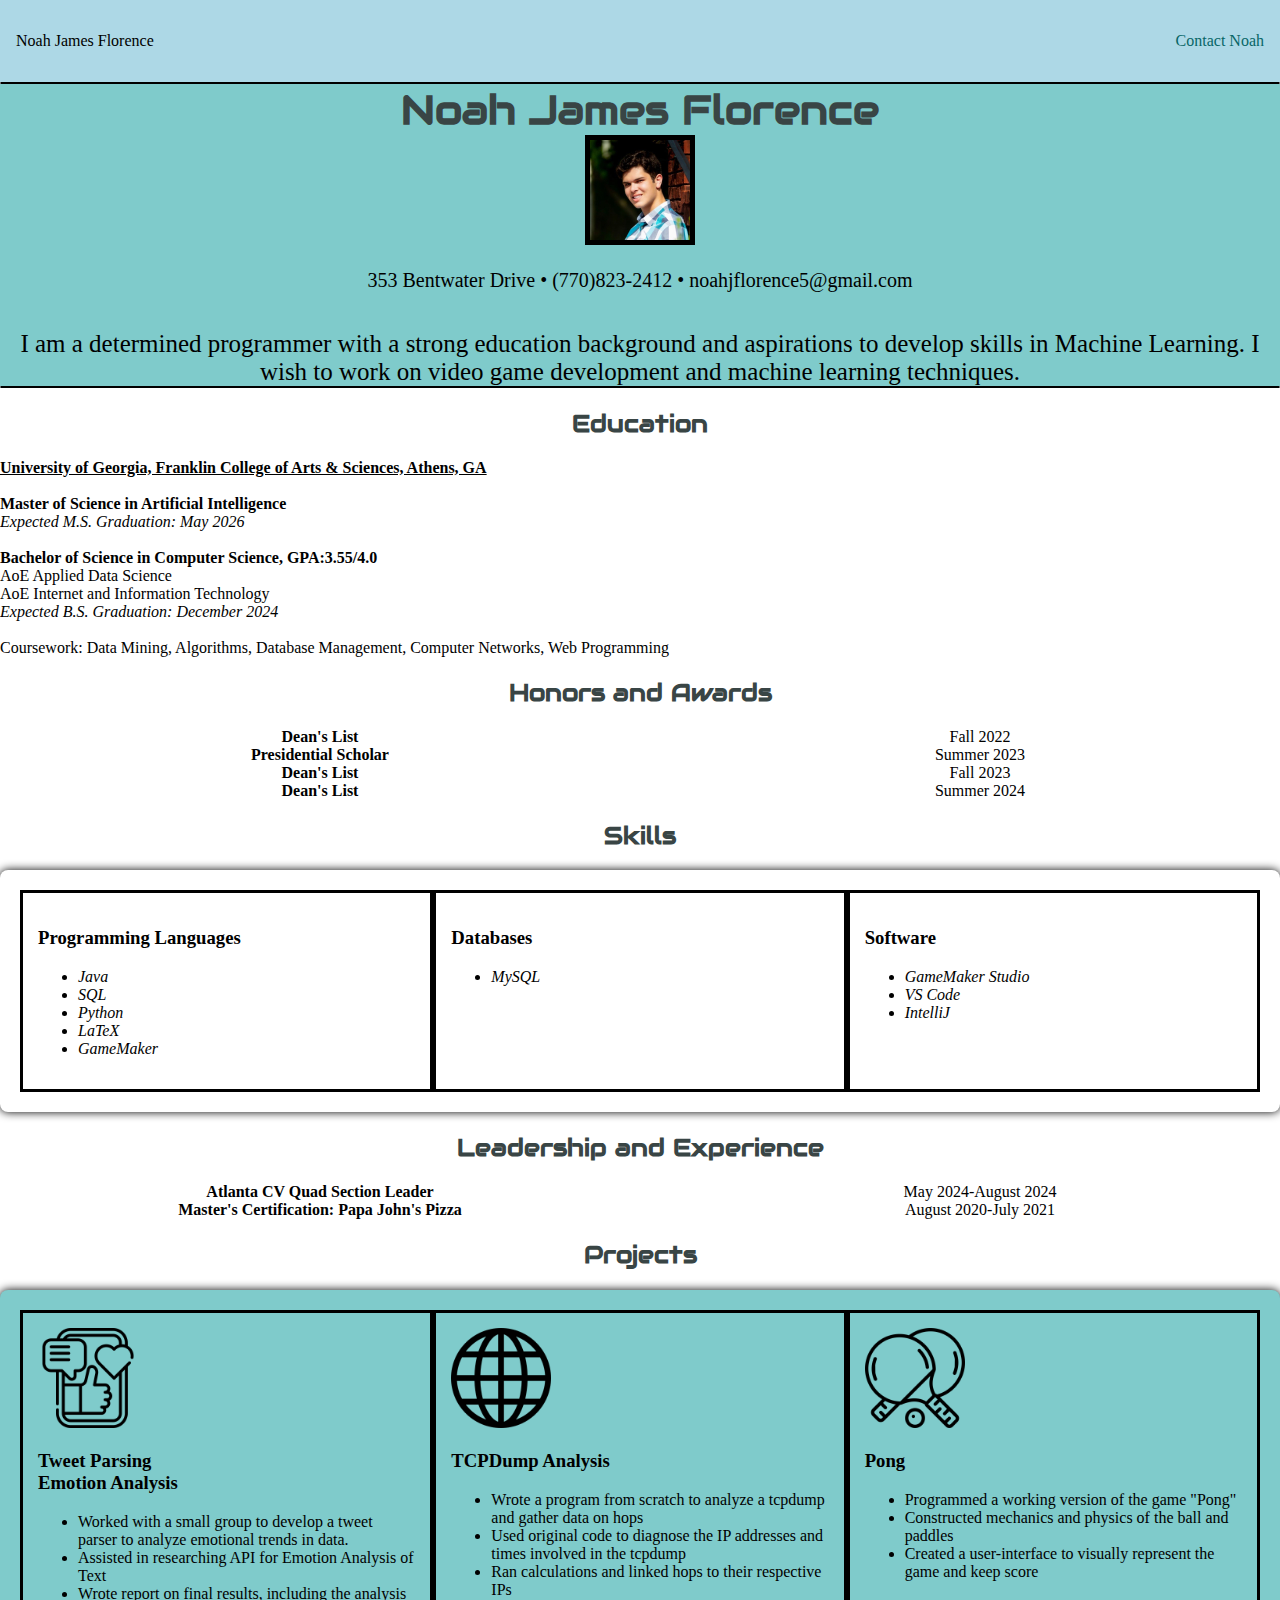
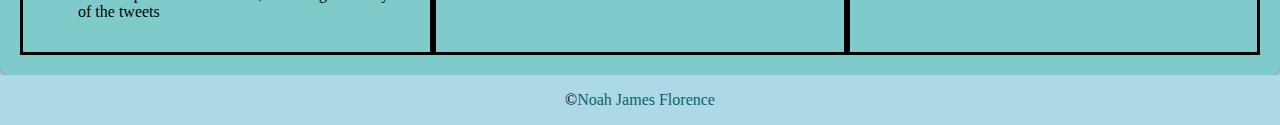
<file: cv/index.html>
<!DOCTYPE html>
<html lang="en">
<head>
    <meta charset="UTF-8">
    <meta name="viewport" content="width=device-width, initial-scale=1.0">
    <title>Noah James Florence</title>
    <link rel="stylesheet" href="css/style.css">
    <link rel="stylesheet" href="https://fonts.googleapis.com/css?family=Audiowide">
    <style>
        h1 {
            font-family: "Audiowide", sans-serif;
            color: #394545;
        }

        h2 {
            font-family: "Audiowide", sans-serif;
            color: #394545;
            text-align: center;
        }
    </style>
</head>
<body>
    <nav>
        <p>Noah James Florence</p>
        <p><a href="contact.html">Contact Noah</a></p>
    </nav>
    <hr>
    <section class="splash">
        <h1 class="splash ">Noah James Florence</h1>
        <img class="headshot" src="images/headshot.jpg" alt="Headshot" height="100">
        <p class="personal">353 Bentwater Drive &bull; (770)823-2412 &bull; noahjflorence5@gmail.com</p>
        <br>
        <p class="splash">I am a determined programmer with a strong education background and aspirations to develop skills in Machine Learning. I wish to work on video game development and machine learning techniques.</p>
    </section>
    <hr>
    <section>
        <h2>Education</h2>
        <p class="education"><b><u>University of Georgia, Franklin College of Arts & Sciences, Athens, GA</u></b><br><br>
            <b>Master of Science in Artificial Intelligence</b><br>
            <i>Expected M.S. Graduation: May 2026</i><br><br>
            <b>Bachelor of Science in Computer Science, GPA:3.55/4.0</b><br>
            AoE Applied Data Science<br>
            AoE Internet and Information Technology<br>
            <i>Expected B.S. Graduation: December 2024</i><br><br>
            Coursework: Data Mining, Algorithms, Database Management, Computer Networks, Web Programming</p>
    </section>
    <section>
        <h2>Honors and Awards</h2>
        <dl>
            <dt><b>Dean's List</b></dt> <dd>Fall 2022</dd>
            <dt><b>Presidential Scholar</b></dt> <dd>Summer 2023</dd>
            <dt><b>Dean's List</b></dt> <dd>Fall 2023</dd>
            <dt><b>Dean's List</b></dt> <dd>Summer 2024</dd>
        </dl>
    </section>
    <section>
        <h2>Skills</h2>
        <div class="three-col-skills">
            <div class="card-skills">
            <h3>Programming Languages</h3>
                <ul class="ul-skills">
                    <i><li>Java</li>
                    <li>SQL</li>
                    <li>Python</li>
                    <li>LaTeX</li>
                    <li>GameMaker</li></i>
                </ul>
            </div>
            <div class="card-skills">
                <h3>Databases</h3>
                <ul class="ul-skills">
                    <i><li>MySQL</li></i>
                </ul>
            </div>
                <div class="card-skills">
                <h3>Software</h3>
                <ul class="ul-skills">
                    <i><li>GameMaker Studio</li>
                    <li>VS Code</li>
                    <li>IntelliJ</li></i>
                </ul>
            </div>
        </div>
    </section>
    <section>
        <h2>Leadership and Experience</h2>
        <dl>
            <dt><b>Atlanta CV Quad Section Leader</b></dt> <dd>May 2024-August 2024</dd>
            <dt><b>Master's Certification: Papa John's Pizza</b></dt> <dd>August 2020-July 2021</dd>
        </dl>
    </section>
    <section>
        <h2>Projects</h2>
        <div class="three-col">
            <div class="card">
                <img src="images/social.png" alt="emotion" height="100">
                <h3>Tweet Parsing<br>Emotion Analysis</h3>
                <ul>
                    <li>Worked with a small group to develop a tweet parser to analyze emotional trends in data.</li>
                    <li>Assisted in researching API for Emotion Analysis of Text</li>
                    <li>Wrote report on final results, including the analysis of the tweets</li>
                </ul>
            </div>
            <div class="card">
                <img src="images/internet.png" alt="networks" height="100">
                <h3>TCPDump Analysis</h3>
                <ul>
                    <li>Wrote a program from scratch to analyze a tcpdump and gather data on hops</li>
                    <li>Used original code to diagnose the IP addresses and times involved in the tcpdump</li>
                    <li>Ran calculations and linked hops to their respective IPs</li>
                </ul>
            </div>
            <div class="card">
                <img src="images/table-tennis.png" alt="pingpong" height="100">
                <h3>Pong</h3>
                <ul>
                    <li>Programmed a working version of the game "Pong"</li>
                    <li>Constructed mechanics and physics of the ball and paddles</li>
                    <li>Created a user-interface to visually represent the game and keep score</li>
                </ul>
            </div>
        </div>
    </section>
    <footer>
        &copy;<a href="contact.html">Noah James Florence</a>
        <a href="https://www.linkedin.com/in/noah-florence-a80658263/"><i class="fab fa-linkedin"></i></a>

    </footer>
</body>
</html>
</file>
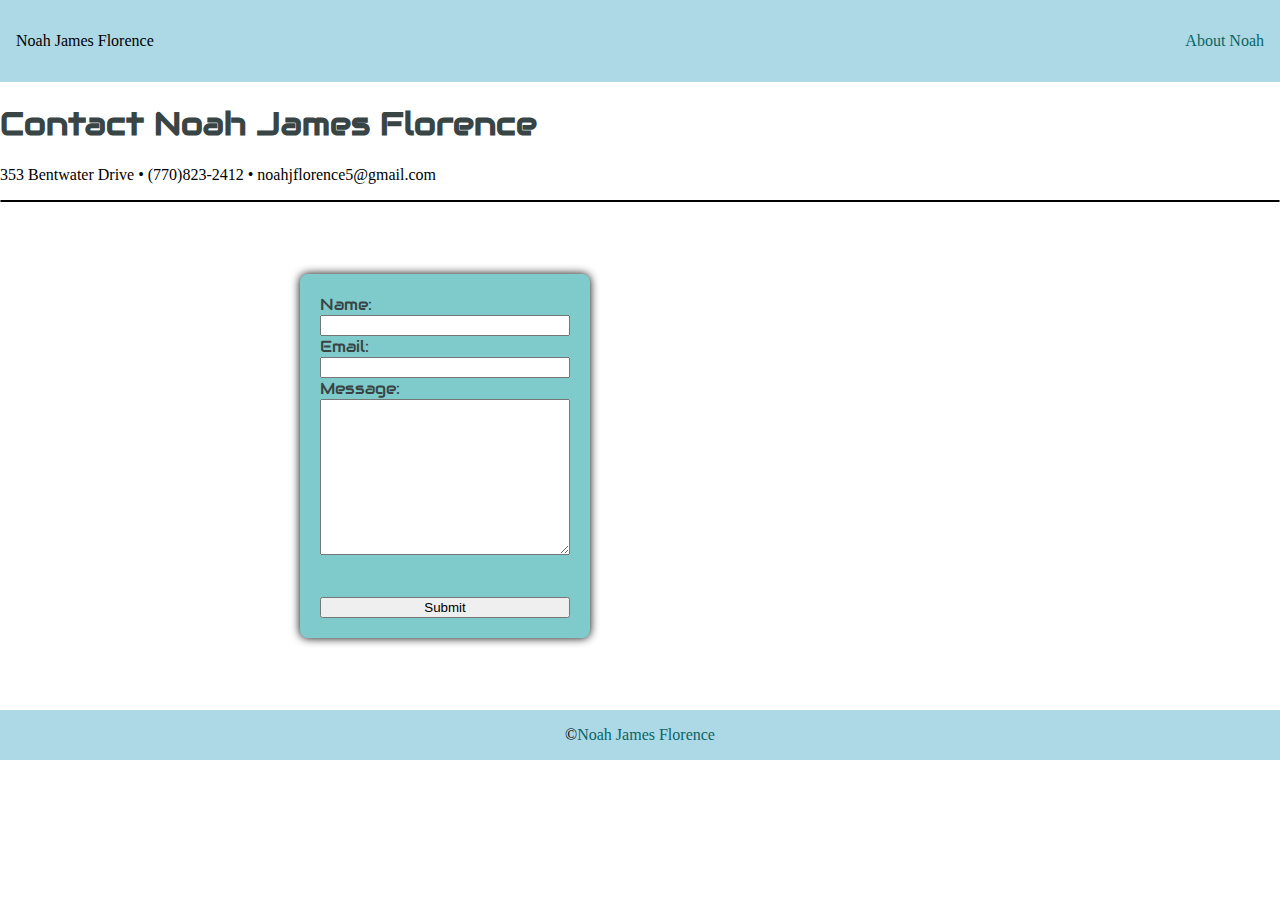
<file: cv/contact.html>
<!DOCTYPE html>
<html lang="en">
<head>
    <meta charset="UTF-8">
    <meta name="viewport" content="width=device-width, initial-scale=1.0">
    <title>Contact Noah Florence</title>
    <link rel="stylesheet" href="css/style.css">
    <link rel="stylesheet" href="https://fonts.googleapis.com/css?family=Audiowide">
    <style>
        h1 {
            font-family: "Audiowide", sans-serif;
            color: #394545;
        }

        form {
            font-family: "Audiowide", sans-serif;
            color: #394545;
        }
    </style>
</head>
<body>
    <nav>
        <p>Noah James Florence</p>
        <p><a href="index.html">About Noah</a></p>
    </nav>
    <section>
        <h1>Contact Noah James Florence</h1>
        <p class="personal">353 Bentwater Drive &bull; (770)823-2412 &bull; noahjflorence5@gmail.com</p>
    </section>
    <hr>
    <br><br><br><br>
    <form class="one-col" action="mailto:noahjflorence5@gmail.com" method="post">
        <label for="Name">Name:</label>
        <input type="text" id="Name" name="Name">
        <label for="email">Email:</label>
        <input type="email" id="email" name="email">
        <label for="message">Message:</label>
        <textarea name="message" id="message" rows="10" cols="30"></textarea><br><br>
        <input type="submit" value="Submit">
    </form>
    <br><br><br><br>
    <footer>
        &copy;<a href="index.html">Noah James Florence</a>
        <a href="https://www.linkedin.com/in/noah-florence-a80658263/"><i class="fab fa-linkedin"></i></a>
    </footer>
</body>
</html>
</file>
<file: cv/css/style.css>
body {
    margin: 0;
}
nav {
    display: flex;
    justify-content: space-between;
    background-color: lightblue;
    padding: 1em;
    color: black;
}
footer {
    display: flex;
    justify-content: center;
    background-color: lightblue;
    padding: 1em;
    color: black;
}
.headshot {
    border: 5px solid black;
}
.splash {
    text-align: center;
    background-color: #7fcbcb;
    margin: 0;
}
.splash h1 {
    text-align: center;
    background-color: #7fcbcb;
    font-size: 40px;
}
.splash p {
    text-align: center;
    background-color: #7fcbcb;
    font-size: 25px;
}
hr {
    border-color: black;
    border-style: solid;
    border-radius: 5px;
    margin: 0;
}
.three-col {
    padding: 20px;
    background-color: #7fcbcb;
    box-shadow: 0 0 10px #000000;
    border-radius: 8px;
    display: grid;
    grid-template-columns: 1fr 1fr 1fr;
}
.card {
    border: 3px solid #000000;
    padding: 15px;
    align-items: center;
}
.one-col {
    max-width: 250px;
    padding: 20px;
    margin-inline-start: 300px;
    background-color: #7fcbcb;
    box-shadow: 0 0 10px #000000;
    border-radius: 8px;
    display: flex;
    flex-direction: column;
}
a {
    color: #086666;
    text-decoration: none;
}
a:hover {
    color:white;
    font-size: 20px;
    text-decoration: none;
}
.three-col-skills {
    padding: 20px;
    box-shadow: 0 0 10px #000000;
    border-radius: 8px;
    display: grid;
    grid-template-columns: 1fr 1fr 1fr;
}
.card-skills {
    border: 3px solid #000000;
    padding: 15px;
    align-items: center;
}
dl {
    display: grid;
    grid-template-columns: 1fr 1fr;
    text-align: center;
}
.ul-skills {
    display: grid;
    grid-template-columns: 1fr 1fr;
}
ul {
    display: grid;
}
.splash .personal {
    font-size: 20px;
}
</file>
